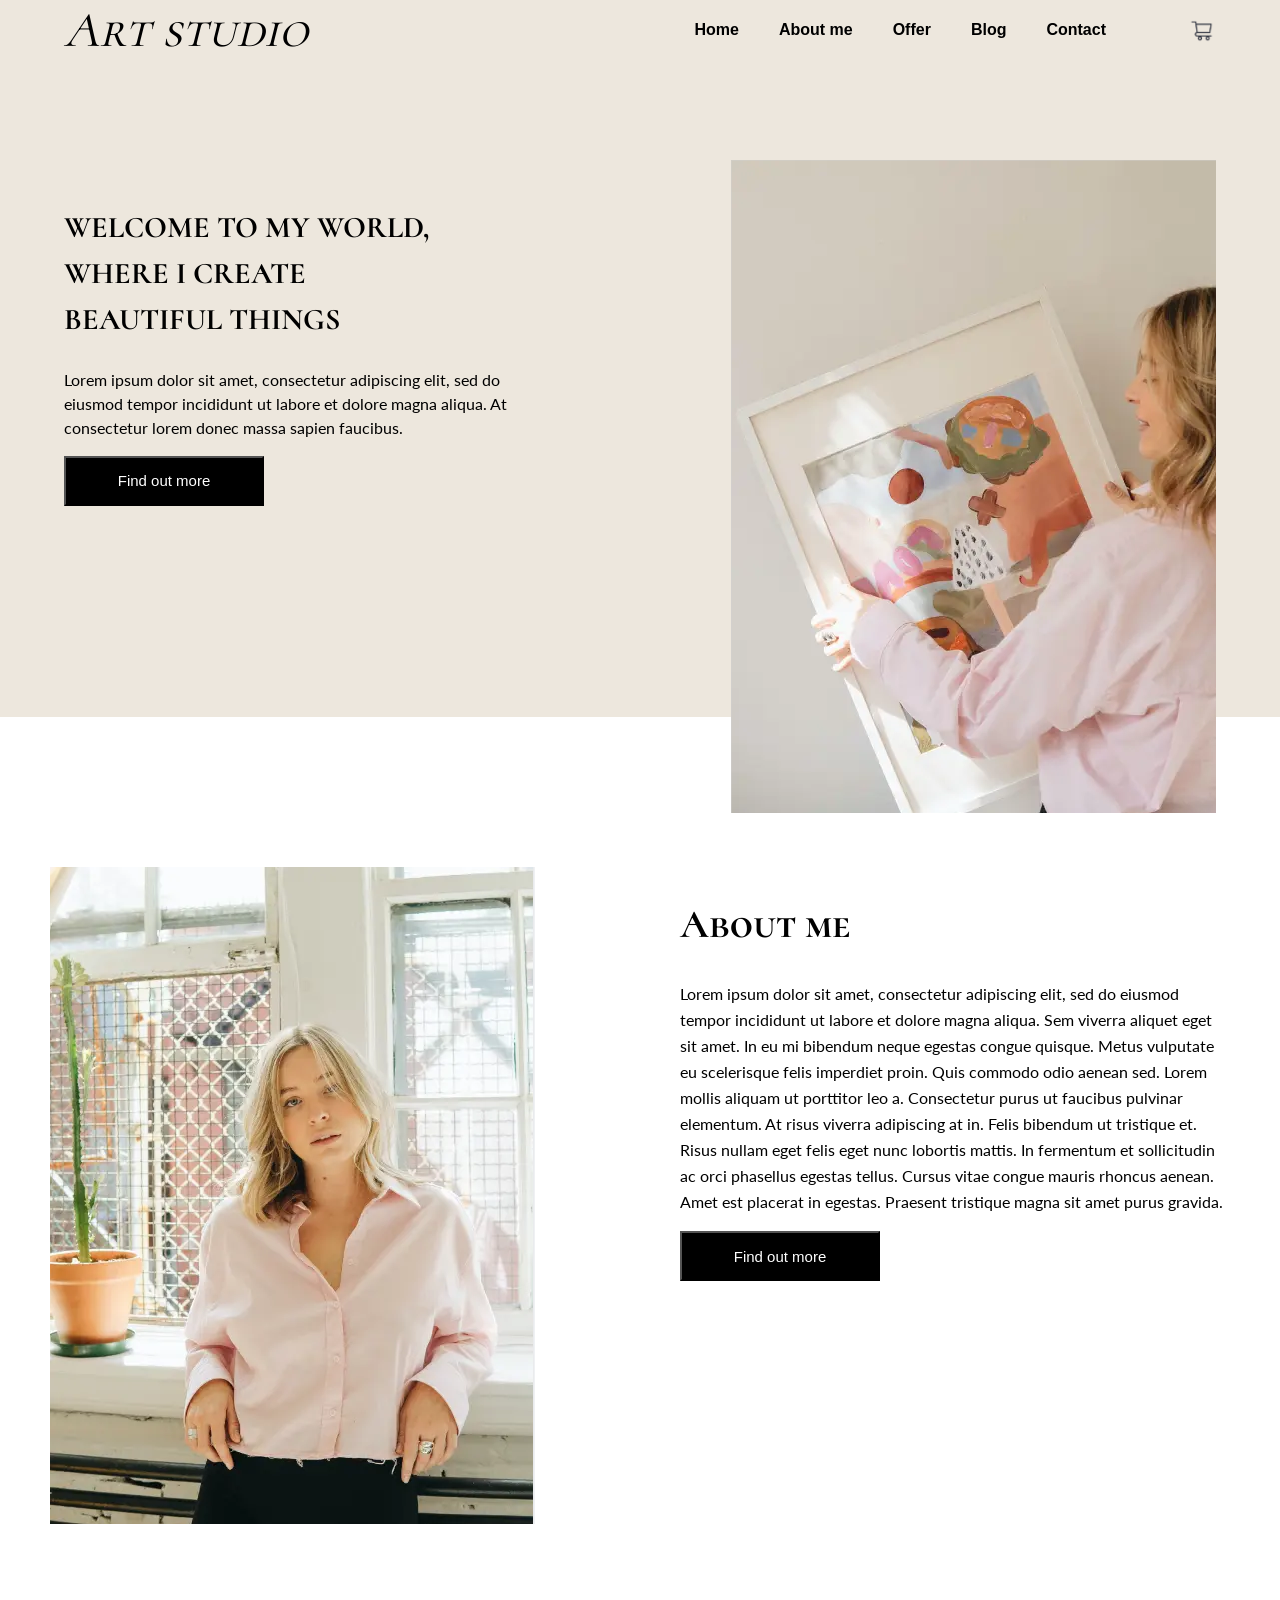
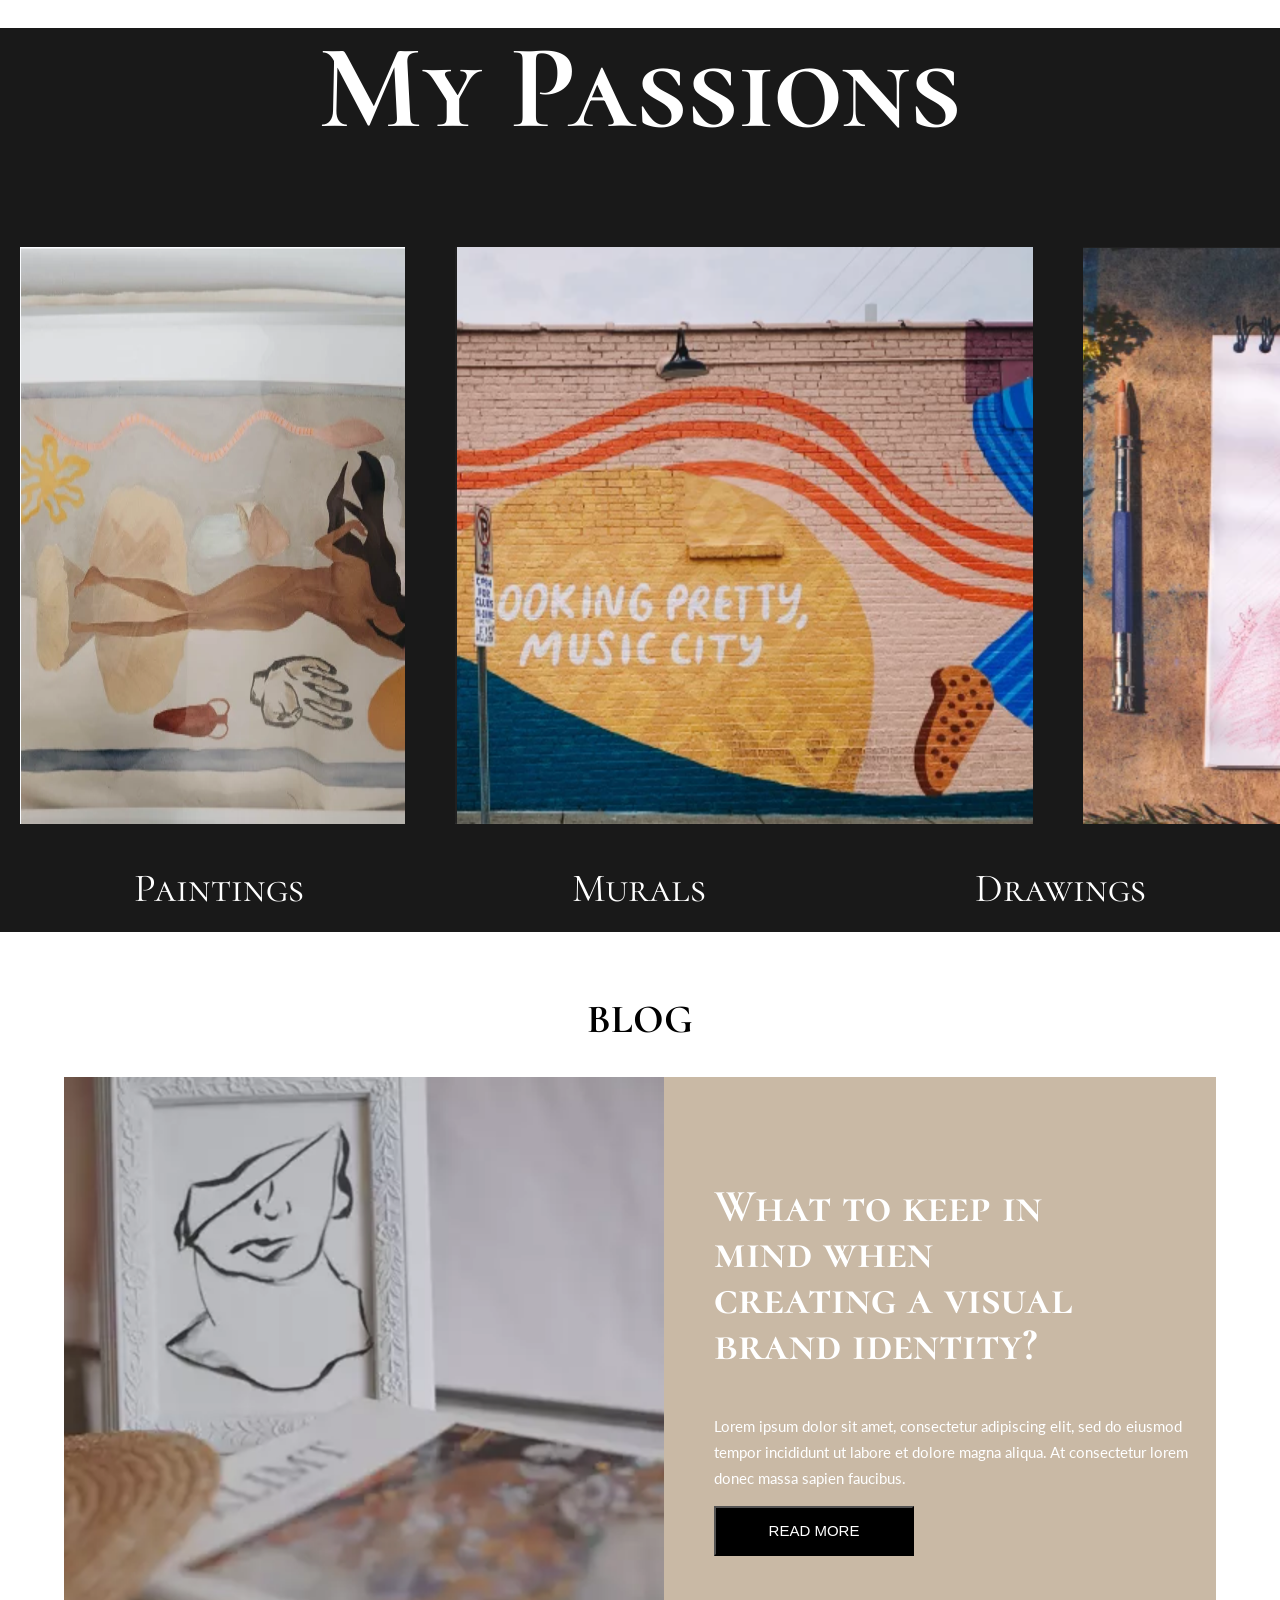
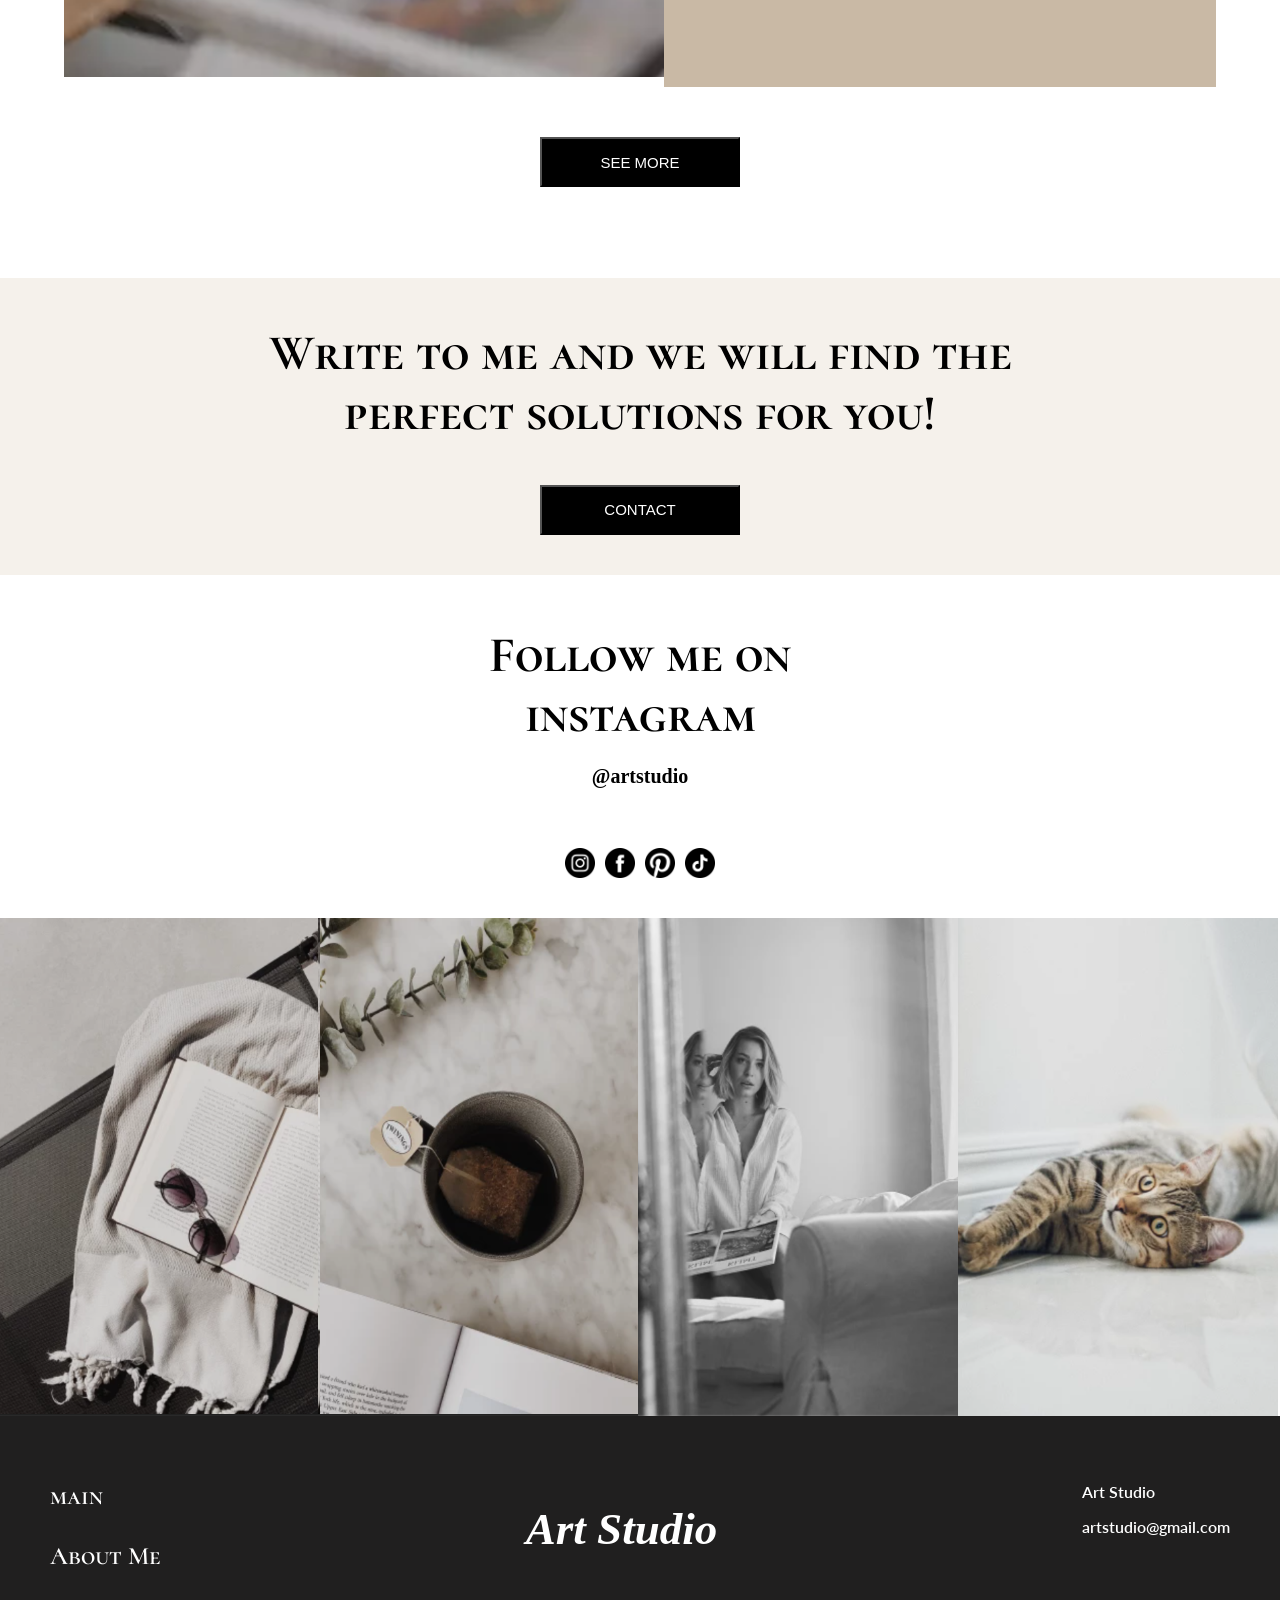
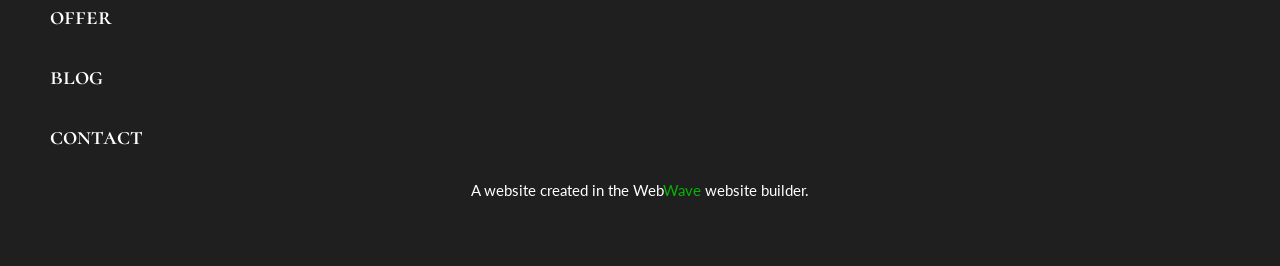
<file: index.html>
<!DOCTYPE html>
<html lang="en">
    <head>
        <meta charset="UTF-8">
        <meta name="viewport" content="width=device-width, initial-scale=1.0">
        <link rel="stylesheet" href="./style.css">
        <link rel="preconnect" href="https://fonts.googleapis.com">
        <link rel="preconnect" href="https://fonts.gstatic.com" crossorigin>
        <link href="https://fonts.googleapis.com/css2?family=Cormorant+SC:wght@300;400;500;600;700&family=Lato:ital,wght@0,100;0,300;0,400;0,700;0,900;1,100;1,300;1,400;1,700;1,900&family=Libre+Baskerville:ital,wght@0,400..700;1,400..700&family=Roboto:ital,wght@0,100..900;1,100..900&family=Story+Script&display=swap" rel="stylesheet">
        <link rel="preconnect" href="https://fonts.googleapis.com">
        <title>ArtStudio.com</title>
        
    </head>
    <body>
        <section class="theArtStudio">
            <nav>
            <section>
            <div class="heading">
                <div class="art">Art studio</div>
                <div class="nav-section">
                    <a href="index.html">Home</a>
                    <a href="aboutMe.html">About me</a>
                    <a href="offer.html">Offer</a>
                    <a href="blog.html">Blog</a>
                    <a href="contact.html">Contact</a>
                    <img src="images/cart-icon.png" alt="cart">
                </div>
            </div>
        </section>

        <section class="introduction">
            <div class="intro-heading">
                <h2>Welcome to my world,
                where I create <br>
                beautiful things</h2>
                <p>Lorem ipsum dolor sit amet, consectetur adipiscing elit, sed do
                eiusmod tempor incididunt ut labore et dolore magna aliqua. At
                consectetur lorem donec massa sapien faucibus.</p>
                <button>Find out more</button>
            </div>
            <div class="intro-image">
                <img src="images/Screenshot 2026-03-12 162357.png" alt="">
            </div>
        </section>
        </nav>
        
        <section class="about-session">
            <div class="aboutMe">
                <img src="images/paint-woman-two.png" alt="paint-woman-two">
            </div>
            <div class="aboutMe">
                <h2>About me</h2>
                <p>
                    Lorem ipsum dolor sit amet, consectetur adipiscing elit, sed do eiusmod tempor incididunt ut labore et dolore magna aliqua. Sem viverra aliquet eget sit amet. In eu mi bibendum neque egestas congue quisque. Metus vulputate eu scelerisque felis imperdiet proin. Quis commodo odio aenean sed. Lorem mollis aliquam ut porttitor leo a. Consectetur purus ut faucibus pulvinar elementum. At risus viverra adipiscing at in. Felis bibendum ut tristique et. Risus nullam eget felis eget nunc lobortis mattis. In fermentum et sollicitudin ac orci phasellus egestas tellus. Cursus vitae congue mauris rhoncus aenean. 
                    Amet est placerat in egestas. Praesent tristique magna sit amet purus gravida.
                </p>
                <button>Find out more</button>
            </div>
        </section>

        <section class="myPassion">
            <div class="thePassion">
                <h2>My Passions</h2>
            </div>
            <div class="theImages">
                <img src="images/Painting.png" alt="Painting">
                <img src="images/murales.png" alt="Murales">
                <img src="images/drawings.png" alt="Drawings">
            </div>
            <div class="theNames">
                <p>Paintings</p>
                <p>Murals</p>
                <p>Drawings</p>
            </div>
        </section>
        
        <section class="blog">
            <h2>BLOG</h2>
            <div class="blog-sec">
                
                <div>
                    <img src="images/blogImg.png" alt="Blog images">
                </div>

                <div class="blog-text">
                    <h3>
                        What to keep in <br>mind when <br>
                        creating a visual <br> brand identity?
                    </h3>

                    <p>
                        Lorem ipsum dolor sit amet, consectetur adipiscing elit, sed do eiusmod tempor incididunt ut labore et dolore magna aliqua. 
                        At consectetur lorem donec massa sapien faucibus.
                    </p>

                    <button>READ MORE</button>
                </div>
            </div>

            <button id="btn">SEE MORE</button>
        </section>


        <section class="contact">
            <div class="contact-text">
                <h2>
                    Write to me and we will
                     find the <br> perfect solutions for you!
                </h2>
                <button>CONTACT</button>
            </div>
        </section>

        <section class="follow">
            <div class="follow-cont">
                <h3>
                    Follow me on <br> instagram
                </h3>
                <p>
                    @artstudio
                </p>
                <div class="follow-img">
                    <img src="images/instagram.png" alt="Instagram">
                    <img src="images/facebook.png" alt="Facebook">
                    <img src="images/pinterest-round-logo.png" alt="Pinterest">
                    <img src="images/tiktok.png" alt="TikTok">
                </div>
            </div>
        </section>

        <section class="just-img">
            <div class="the-img">
                <img src="images/glass.png" alt="Glasses" id="glass">
                <img src="images/coffee.png" alt="Coffe" id="coffee">
                <img src="images/mirroWoman.png" alt="Mirro woman" id="mirroWoman">
                <img src="images/cat.png" alt="cat" id="cat">
            </div>
        </section>
        </section>

        <section class="last">
           <div class="last-sec">
                <div class="last-sec-link">
                    <a href="index.html">main</a><br>
                    <a href="aboutMe.html">About Me</a><br>
                    <a href="offer.html">offer</a><br>
                    <a href="blog.html">blog</a><br>
                    <a href="contact.html">contact</a><br>
                </div>

                <div class="art">
                    <h1>Art Studio</h1>
                </div>

                <div class="artStudio">
                    <p>Art Studio</p>
                    <p>artstudio@gmail.com</p>
                </div>
           </div>
            <footer>
                <p>A website created in the Web<span>Wave</span> website builder.</p>
            </footer>
        </section>
    </body>
</html>
</file>
<file: style.css>
body{
    margin: 0%;
    height: 100vh;
}


.theArtStudio{
    max-width: 1400px;
    margin: 0 auto;
}
nav{
background-color: rgb(237, 231, 221);
background-size: cover;
max-width: 1400px;

}

.heading{
    flex: 1;
    display: flex;
    justify-content: space-between;
    align-items: center;
    width: 90%;
    margin-left: auto;
    margin-right: auto;

}

.heading .art{
    font-size: 50px;
    font-family: "Cormorant SC", serif;
    font-style: italic;
}

.nav-section {
    display: flex;
    gap: 40px;
}

.nav-section a{
    text-decoration: none;
    color: black;
    font-weight: 600;
    font-family: Arial, Helvetica, sans-serif;
    align-content: center;
    
}


.heading img{
    max-width: 30px;
    margin-left: 40px;
}


/*INTRODUCTION SESSION*/

.introduction{
    position: relative;
    top: 100px;
    display: flex;
    width: 90%;
    margin-left: auto;
    margin-right: auto;
    justify-content: space-between;
    gap: 50px;
    
}

.intro-heading{
    margin-top: 20px;
    max-width: 450px;
    flex-shrink: 0;
}

.intro-heading h2{
    font-family: "Cormorant SC", serif;
    text-transform: uppercase;
    font-size: 30px;
    line-height: 46px;
}

.intro-heading p{
    line-height: 24px;
    font-family: "Lato", sans-serif;
}

button{
    background-color: black;
    color: white;
    height: 50px;
    width: 200px;
    font-size: 15px;
}

button:hover{
    background-color: rgb(38, 36, 36);
}


/*About Session*/
.about-session{
    display: flex;
    justify-content: space-between;
    background-color: white;
    padding-top: 150px;
    padding-bottom: 100px;
    padding-left: 50px;
    padding-right: 50px;
    
}

.aboutMe{
    width: 550px;
}

.aboutMe h2{
    font-family: "Cormorant SC", serif;
    font-size: 40px;
}
.aboutMe p{
    font-family: "Lato", sans-serif;
    line-height: 26px;
}

.aboutMe-Img{
    padding-left: 50px;
}

/*MY PASSION SESSION*/

.myPassion{
    background-color: rgb(25, 25, 25);
    color: white;
    margin-top: -100px;
  
}

.thePassion > h2{
    text-align: center;
    font-family: "Cormorant SC", serif;
    font-size: 120px;
    line-height: 120px;
}

.theImages{
    display: flex;
    gap: 10px;
}


.theImages > img{
    width: 100%;
    padding-left: 20px;
    padding-right: 20px;
}

.theNames{
    display: flex;
    font-family: "Cormorant SC", serif;
    justify-content: space-around;
    font-size: 40px;
}

.theNames > p{
    align-items: space-around;
}

/*BLOG SESSION*/

.blog{
    justify-content: space-between;
    background-color: white;
    margin-top: -20px;
    padding-top: 30px;
    padding-bottom: 50px;
    
}

.blog > h2{
    font-family: "Cormorant SC", serif;
    font-size: 40px;
    text-align: center;
}

.blog-sec{
    display: flex;
    justify-content: space-around;
    width: 90%;
    margin-left: auto;
    margin-right: auto;
}

.blog-sec img{
    height: 600px;
    width: 600px;

}

.blog-text{
    background-color: rgb(201, 185, 165);
    color: white;
    padding-top: 60px;
    padding-left: 50px;
    height: 550px;
}

.blog-text h3{
    font-size: 46px;
    font-family: "Cormorant SC", serif;
    line-height: 46px;
}

.blog-text p{
    font-family:"Lato", sans-serif ;
    font-size: 15px;
    line-height: 26px;
}
#btn{
    display: flex;
    justify-content: center;
    margin-left: auto;
    margin-right: auto;
    margin-top: 50px;
    padding-top: 15px;
}

/*CONTACT*/

.contact{
   background-color:  rgb(245, 241, 235);
   text-align: center;
   
}

.contact-text > h2{
    padding-top: 45px;
    
    font-family: "Cormorant SC", serif;
    font-size: 50px;
}

.contact-text button{
margin-bottom: 40px;
}

/*FOLLOW SESSION*/

.follow{
text-align: center;
max-width: 1400px;
}

.follow-cont h3{
    font-size: 50px;
    font-family: "Cormorant SC", serif;
    margin-bottom: 10px;
}

.follow-cont p{
    font-size: 20px;
    font-weight: 600;
    margin-bottom: 60px;
}
.follow-img{
display: flex;
justify-content: center;
gap: 10px;
}

.follow-img > img{
    width: 30px;
    padding-bottom: 40px;
}

/*IMAGE PREVIEW*/

.just-img{
    display: flex;
    justify-content: center;
}

.the-img{
    width: 100%;
    overflow: hidden;
    justify-content: center;
}

.the-img > img{
    width: 25%;
    height: 500px;
    margin: -2px;
    overflow: hidden;
    transition: 1s;
}


#glass:hover  {
    transform:scale(1.05);
    overflow: hidden;
}

 #coffee:hover {
    transform:scale(1.05);
    overflow: hidden;
}

#mirroWoman:hover  {
    transform:scale(1.05);
    overflow: hidden;
}

#cat:hover  {
    transform:scale(1.05);
    overflow: hidden;
}

/*LAST SESSION*/

.last{
    margin-top: -2px;
    background-color: rgb(32, 31, 31);
    color: white;
    height: 400px;
    padding-top: 50px;
    width: 100%;
}

.last-sec{
    display: flex;
    justify-content: space-between;
    padding-left: 50px;
    padding-right: 50px;
    max-width: 1400px;
    margin: 0 auto;
}

.last-sec-link > a{
    text-decoration: none;
    color: white;
    font-family: "Cormorant SC", serif;
    line-height: 60px;
    font-size: 25px;
    font-weight: 600;

}

.art{
    font-style: italic;
    font-size: 30px;
}

.artStudio >  p{
    font-family: "Lato", sans-serif;
    font-weight: 600;
}

footer{
    margin-top: 50px;
    font-family: "Lato", sans-serif;
    display: flex;
    justify-content: center;
    font-size: 15px;
    margin-bottom: 10px;
    max-width: 1400px;
    margin: 0 auto;
}

footer > p{
    align-items: center;  
}

span{
    color: rgb(5, 180, 5);
}
</file>
